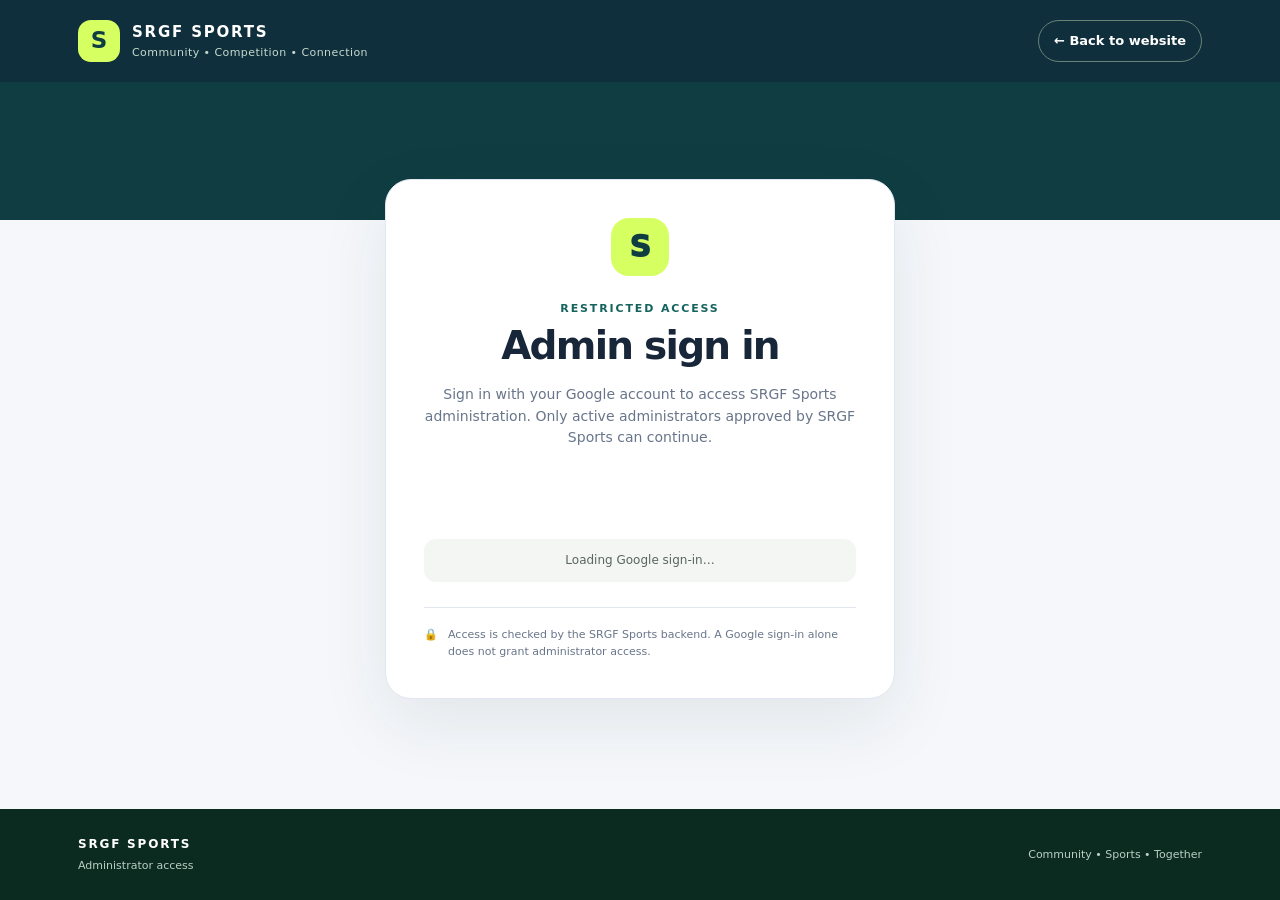
<file: admin/index.html>
<!doctype html>
<html lang="en">
<head>
  <meta charset="utf-8">
  <meta name="viewport" content="width=device-width, initial-scale=1">
  <meta name="theme-color" content="#123b2b">
  <meta name="robots" content="noindex,nofollow">
  <title>Admin Sign In | SRGF Sports</title>
  <link rel="stylesheet" href="../css/styles.css">
  <link rel="stylesheet" href="./admin.css">
  <script src="https://accounts.google.com/gsi/client" async defer></script>
  <script src="./admin.js" defer></script>
</head>
<body class="admin-page">
  <header class="site-header">
    <div class="header-inner">
      <a class="brand" href="../" aria-label="SRGF Sports home">
        <span class="brand-mark">S</span>
        <span><strong>SRGF SPORTS</strong><small>Community • Competition • Connection</small></span>
      </a>
      <a class="admin-link" href="../">← Back to website</a>
    </div>
  </header>

  <main class="admin-main">
    <section class="admin-shell" aria-labelledby="admin-title">
      <div class="admin-brand-mark" aria-hidden="true">S</div>
      <p class="eyebrow dark-eyebrow">RESTRICTED ACCESS</p>
      <h1 id="admin-title">Admin sign in</h1>
      <p class="admin-intro">Sign in with your Google account to access SRGF Sports administration. Only active administrators approved by SRGF Sports can continue.</p>

      <div id="google-signin-wrap" class="google-signin-wrap">
        <div id="google-signin-button"></div>
      </div>

      <div id="auth-status" class="auth-status" role="status" aria-live="polite">Please sign in with your approved Google account.</div>

      <section id="admin-confirmation" class="admin-confirmation" hidden>
        <span class="success-mark" aria-hidden="true">✓</span>
        <h2>Administrator verified</h2>
        <p id="verified-email"></p>
        <p class="coming-soon">Authentication is ready. The event-management interface will be added separately.</p>
        <button id="sign-out-button" class="button button-dark" type="button">Sign out</button>
      </section>

      <div class="admin-security-note">
        <span aria-hidden="true">🔒</span>
        <span>Access is checked by the SRGF Sports backend. A Google sign-in alone does not grant administrator access.</span>
      </div>
    </section>
  </main>

  <footer class="site-footer"><div><strong>SRGF SPORTS</strong><span>Administrator access</span></div><span>Community • Sports • Together</span></footer>
</body>
</html>
</file>
<file: css/styles.css>
:root{--forest:#123b2b;--forest-2:#1d5940;--mint:#dff2e7;--lime:#d6ef7c;--ink:#18251f;--muted:#68756e;--paper:#f6f8f5;--line:#e2e8e2;--white:#fff;--radius:22px;--shadow:0 16px 45px rgba(18,59,43,.08)}
*{box-sizing:border-box}html{scroll-behavior:smooth}body{margin:0;background:var(--paper);color:var(--ink);font-family:Inter,ui-sans-serif,system-ui,-apple-system,BlinkMacSystemFont,"Segoe UI",sans-serif;line-height:1.55}button,a{font:inherit}a{color:inherit}.site-header{background:var(--forest);color:white}.header-inner{max-width:1180px;margin:auto;padding:20px 28px;display:flex;align-items:center;justify-content:space-between;gap:20px}.brand{display:flex;align-items:center;gap:12px;text-decoration:none}.brand-mark{width:42px;height:42px;border-radius:13px;background:var(--lime);color:var(--forest);display:grid;place-items:center;font-weight:900;font-size:23px}.brand strong{display:block;font-size:15px;letter-spacing:.12em}.brand small{display:block;color:#c4d9ce;font-size:11px;letter-spacing:.04em}.admin-link{border:1px solid #668477;border-radius:999px;padding:10px 15px;text-decoration:none;font-size:13px;font-weight:650}.admin-link:hover{background:#ffffff12}.hero{max-width:1180px;margin:0 auto;padding:64px 28px 72px;display:grid;grid-template-columns:1.1fr .9fr;gap:30px;align-items:center;color:white;background:var(--forest)}body:has(.hero){background:linear-gradient(var(--forest) 0 510px,var(--paper) 510px)}.hero-copy{position:relative;z-index:1}.eyebrow{font-size:11px;font-weight:800;letter-spacing:.17em;color:var(--lime);margin:0 0 15px}.hero h1{font-size:clamp(42px,5.5vw,68px);line-height:1.04;letter-spacing:-.055em;margin:0;max-width:650px}.hero h1 span{color:var(--lime)}.hero-text{max-width:520px;color:#d2e1d8;font-size:17px;margin:22px 0 28px}.hero-actions{display:flex;flex-wrap:wrap;gap:11px}.button{border:0;border-radius:999px;padding:13px 19px;font-weight:750;font-size:13px;cursor:pointer}.button-light{background:var(--lime);color:var(--forest)}.button-light:hover{background:#e5f9a5}.button-ghost{background:transparent;border:1px solid #719182;color:white}.button-ghost:hover{background:#ffffff12}.hero-art{height:300px;position:relative;display:grid;place-items:center;overflow:hidden}.orbit{position:absolute;border:1px solid #ffffff2a;border-radius:50%;width:285px;height:285px}.orbit-two{width:215px;height:215px;border-style:dashed}.hero-stamp{width:150px;height:150px;background:var(--lime);color:var(--forest);border-radius:50%;display:flex;flex-direction:column;align-items:center;justify-content:center;transform:rotate(-12deg);box-shadow:0 20px 60px #0003}.hero-stamp strong{font-size:40px;line-height:1;letter-spacing:-.08em}.hero-stamp span{font-size:9px;font-weight:900;letter-spacing:.12em;margin-top:8px}.sport-ball{position:absolute;border-radius:50%;width:27px;height:27px;background:#fff;box-shadow:0 8px 25px #0003}.ball-one{top:29px;right:20%}.ball-two{bottom:35px;right:18%;background:#bde9ff}.ball-three{left:13%;top:42%;background:#ffcf8b}.content-section{max-width:1180px;margin:0 auto;padding:48px 28px 72px}.section-heading{display:flex;justify-content:space-between;align-items:end;gap:30px;margin-bottom:25px}.dark-eyebrow{color:var(--forest-2);margin-bottom:9px}.section-heading h2{font-size:clamp(28px,3vw,39px);letter-spacing:-.04em;margin:0}.section-intro{max-width:365px;color:var(--muted);font-size:14px;margin:0 0 5px}.tabs{display:flex;gap:7px;border-bottom:1px solid var(--line);margin-bottom:27px;overflow-x:auto}.tab{white-space:nowrap;background:transparent;border:0;border-bottom:3px solid transparent;padding:14px 18px 13px;color:#637168;font-size:13px;font-weight:750;cursor:pointer}.tab.active{border-bottom-color:var(--forest);color:var(--forest)}.tab-count{display:inline-grid;place-items:center;min-width:22px;height:22px;padding:0 5px;border-radius:999px;background:#e8eee8;margin-left:6px;font-size:11px}.tab-panel[hidden]{display:none}.feature-grid{display:grid;grid-template-columns:1fr 1fr;gap:18px}.feature-card{border:1px solid var(--line);border-radius:var(--radius);padding:24px;text-align:left;display:flex;flex-direction:column;align-items:flex-start;gap:8px;min-height:220px;cursor:pointer;box-shadow:var(--shadow);transition:transform .18s}.feature-card:hover{transform:translateY(-3px)}.upcoming-feature{background:#e8f4eb}.archive-feature{background:#f2eee3}.feature-icon{width:38px;height:38px;border-radius:12px;background:var(--forest);color:white;display:grid;place-items:center;font-size:20px;margin-bottom:8px}.archive-feature .feature-icon{background:#655536}.feature-label{font-size:10px;font-weight:850;letter-spacing:.15em;color:var(--forest-2)}.feature-card strong{font-size:22px;letter-spacing:-.03em}.feature-card>span:not(.feature-icon):not(.feature-label):not(.feature-link){font-size:13px;color:#637168}.feature-link{margin-top:auto;padding-top:8px;font-size:13px;font-weight:800;color:var(--forest)}.current-event{margin-top:20px;background:white;border:1px solid var(--line);border-radius:var(--radius);padding:26px 30px;display:flex;justify-content:space-between;align-items:center;gap:20px;box-shadow:var(--shadow)}.current-event h3{font-size:24px;margin:0 0 7px;letter-spacing:-.035em}.current-event p:not(.eyebrow){color:var(--muted);font-size:13px;margin:0 0 14px}.text-link{font-size:13px;font-weight:800;color:var(--forest-2);text-decoration:none}.text-link:hover{text-decoration:underline}.current-event-badge{width:130px;min-width:130px;height:130px;border-radius:24px;background:var(--forest);color:var(--lime);display:flex;flex-direction:column;align-items:center;justify-content:center;transform:rotate(3deg)}.current-event-badge span{font-size:12px;font-weight:900;letter-spacing:.2em}.current-event-badge strong{font-size:16px;letter-spacing:.08em}.current-event-badge small{font-size:12px;margin-top:3px}.list-heading{display:flex;justify-content:space-between;align-items:center;gap:18px;margin-bottom:20px}.list-heading h3{font-size:23px;margin:0;letter-spacing:-.035em}.list-heading p{font-size:13px;color:var(--muted);margin:4px 0 0}.refresh-button{background:white;border:1px solid var(--line);border-radius:999px;padding:9px 14px;font-size:12px;font-weight:750;cursor:pointer}.event-grid{display:grid;grid-template-columns:repeat(3,minmax(0,1fr));gap:15px}.event-card{background:white;border:1px solid var(--line);border-radius:18px;padding:21px;display:flex;flex-direction:column;min-height:205px;box-shadow:0 8px 25px #123b2b08}.event-topline{display:flex;justify-content:space-between;gap:8px;align-items:center}.event-sport{font-size:10px;font-weight:850;letter-spacing:.1em;color:var(--forest-2);text-transform:uppercase}.status-pill{background:#e6f4e9;color:#24613c;border-radius:999px;padding:5px 8px;font-size:10px;font-weight:800}.status-pill.archived{background:#f0eee8;color:#675c43}.event-card h4{font-size:18px;line-height:1.25;margin:17px 0 8px;letter-spacing:-.025em}.event-meta{font-size:12px;color:var(--muted);display:grid;gap:4px}.event-links{display:flex;flex-wrap:wrap;gap:13px;margin-top:auto;padding-top:18px}.event-links a{font-size:12px;font-weight:800;color:var(--forest-2);text-decoration:none}.event-links a:hover{text-decoration:underline}.loading-state,.empty-state,.error-state{grid-column:1/-1;padding:35px 20px;border:1px dashed #cbd7cc;border-radius:18px;text-align:center;color:var(--muted);background:#ffffffa8;font-size:13px}.empty-state strong{display:block;color:var(--ink);font-size:17px;margin-bottom:5px}.directory-status{min-height:20px;color:var(--muted);font-size:12px;margin:18px 0 0}.site-footer{background:#0c2b20;color:white;padding:26px max(28px,calc((100% - 1124px)/2));display:flex;justify-content:space-between;gap:20px;align-items:center}.site-footer div{display:grid;gap:3px}.site-footer strong{font-size:12px;letter-spacing:.15em}.site-footer span{font-size:11px;color:#b9cec3}
@media(max-width:760px){.header-inner{padding:16px 18px}.brand small{font-size:10px}.admin-link{font-size:12px;padding:9px 12px}.hero{padding:48px 20px 52px;grid-template-columns:1fr;gap:8px}.hero-art{height:205px}.orbit{width:200px;height:200px}.orbit-two{width:150px;height:150px}.hero-stamp{width:112px;height:112px}.hero-stamp strong{font-size:31px}.hero-stamp span{font-size:7px}.content-section{padding:36px 18px 52px}.section-heading{display:block}.section-intro{margin-top:10px}.tabs{margin-left:-18px;margin-right:-18px;padding:0 12px}.tab{padding-left:13px;padding-right:13px}.feature-grid{grid-template-columns:1fr}.feature-card{min-height:190px}.current-event{padding:21px;align-items:flex-start}.current-event-badge{width:85px;min-width:85px;height:85px;border-radius:18px}.current-event-badge strong{font-size:11px}.current-event-badge span,.current-event-badge small{font-size:9px}.event-grid{grid-template-columns:1fr}.list-heading{align-items:flex-start}.list-heading h3{font-size:20px}.site-footer{padding:23px 18px;align-items:flex-start;flex-direction:column}.site-footer>span{font-size:10px}}
/* Inline administrator sign-in modal on the SRGF Sports homepage. */
.admin-link{cursor:pointer;color:white;background:transparent}
.admin-modal[hidden]{display:none}
.admin-modal{position:fixed;inset:0;z-index:1000;display:grid;place-items:center;padding:20px}
.admin-modal-backdrop{position:absolute;inset:0;background:rgba(5,22,15,.72);backdrop-filter:blur(4px)}
.admin-modal-card{position:relative;z-index:1;width:min(100%,510px);max-height:min(90vh,760px);overflow:auto;background:#fff;border:1px solid var(--line);border-radius:26px;padding:34px;box-shadow:0 24px 80px #0004;text-align:center}
.admin-modal-close{position:absolute;right:15px;top:12px;width:36px;height:36px;border:0;border-radius:50%;background:#f0f4f0;color:var(--forest);font-size:25px;cursor:pointer}
.admin-brand-mark{width:52px;height:52px;border-radius:16px;background:var(--lime);color:var(--forest);display:grid;place-items:center;font-size:27px;font-weight:950;margin:0 auto 20px}
.admin-modal-card h2{font-size:clamp(27px,5vw,34px);line-height:1.1;letter-spacing:-.04em;margin:0}
.admin-modal-card h3{font-size:20px;margin:10px 0 4px}
.admin-intro{font-size:14px;color:var(--muted);margin:14px 0 22px}
.google-signin-wrap{min-height:46px;display:flex;justify-content:center;align-items:center}
.auth-status{margin:18px 0 0;padding:12px 14px;border-radius:12px;background:#f3f6f2;color:#59665e;font-size:12px}
.auth-status[data-state="error"]{background:#fff0ee;color:#9c3025}
.auth-status[data-state="success"]{background:#e8f5eb;color:#205d37}
.admin-confirmation{margin-top:18px;padding:20px 15px;background:#f3f8f3;border:1px solid #dbe9dc;border-radius:16px}
.admin-confirmation[hidden]{display:none}
.success-mark{display:inline-grid;place-items:center;width:36px;height:36px;border-radius:50%;background:#d9efdd;color:#23683a;font-size:20px;font-weight:900}
.admin-confirmation p{font-size:13px;color:var(--muted);overflow-wrap:anywhere}
.admin-confirmation .coming-soon{margin:14px 0;color:#4e6254}
.button-dark{background:var(--forest);color:white;margin-top:4px}
.button-dark:hover{background:var(--forest-2)}
.admin-security-note{display:flex;align-items:flex-start;text-align:left;gap:10px;border-top:1px solid var(--line);padding-top:16px;margin-top:23px;color:var(--muted);font-size:11px}
body.admin-modal-open{overflow:hidden}
@media(max-width:560px){.admin-modal{padding:12px}.admin-modal-card{padding:29px 20px 22px;border-radius:21px}.admin-intro{font-size:13px}}

/* Ensure the homepage admin control behaves and looks like a clickable button. */
button.admin-link{-webkit-appearance:none;appearance:none;display:inline-flex;align-items:center;justify-content:center;gap:7px;cursor:pointer;position:relative;z-index:5;color:#fff;background:transparent;pointer-events:auto}
button.admin-link:focus-visible{outline:3px solid var(--lime);outline-offset:3px}

/* Header state after administrator authentication. */
.admin-header-controls{display:flex;align-items:center;justify-content:flex-end;gap:12px}
.admin-session-indicator{display:flex;align-items:center;gap:12px;border:1px solid #668477;border-radius:999px;padding:6px 8px 6px 14px;max-width:min(62vw,520px)}
.admin-session-indicator[hidden]{display:none}
.admin-session-details{display:flex;flex-direction:column;min-width:0;line-height:1.25}
.admin-session-details strong{font-size:12px;white-space:nowrap;overflow:hidden;text-overflow:ellipsis;max-width:260px;color:#fff}
.admin-session-details small{font-size:10px;font-weight:800;letter-spacing:.1em;color:var(--lime)}
.header-sign-out-button{border:0;border-radius:999px;padding:8px 12px;background:var(--lime);color:var(--forest);font-size:12px;font-weight:800;cursor:pointer;white-space:nowrap}
.admin-session-indicator[hidden]{display:none}
@media(max-width:560px){.admin-header-controls{gap:6px}.admin-session-indicator{max-width:62vw;padding-left:9px;gap:7px}.admin-session-details strong{max-width:27vw;font-size:10px}.header-sign-out-button{font-size:10px;padding:7px 9px}}

/* The button's explicit display style must not override the HTML hidden attribute. */
button.admin-link[hidden]{display:none!important}

/* Sports rankings */
.ranking-actions{display:flex;align-items:center;gap:8px;flex-wrap:wrap}
.ranking-sport-picker{display:flex;gap:8px;flex-wrap:wrap;margin:20px 0}
.ranking-filter-bar{display:flex;align-items:end;gap:14px;flex-wrap:wrap;margin:0 0 18px;padding:14px 16px;background:#f6f9f5;border:1px solid var(--line);border-radius:14px}
.ranking-filter-bar label{display:flex;flex-direction:column;gap:6px;min-width:210px;color:var(--muted);font-size:11px;font-weight:800;letter-spacing:.03em}
.ranking-filter-bar select{min-width:210px;max-width:100%;padding:10px 12px;border:1px solid var(--line);border-radius:9px;background:#fff;color:var(--ink);font:inherit;font-size:13px}
@media(max-width:600px){.ranking-filter-bar label,.ranking-filter-bar select{width:100%;min-width:0}}
.ranking-sport-chip{border:1px solid var(--line);background:#fff;color:var(--forest);padding:9px 15px;border-radius:999px;font-size:12px;font-weight:800;cursor:pointer}
.ranking-sport-chip.active{background:var(--forest);border-color:var(--forest);color:#fff}
.ranking-admin-note{padding:11px 14px;background:#e8f5eb;color:#205d37;border:1px solid #d3e8d7;border-radius:12px;font-size:12px;margin:14px 0}
.ranking-content{min-width:0}
.ranking-table-wrap{width:100%;overflow:auto;background:#fff;border:1px solid var(--line);border-radius:16px}
.ranking-table{border-collapse:collapse;width:100%;min-width:520px;font-size:13px}
.ranking-table th{background:#edf4ee;color:var(--forest);font-size:11px;text-align:left;letter-spacing:.04em;font-weight:850;white-space:nowrap}
.ranking-table th,.ranking-table td{padding:13px 15px;border-bottom:1px solid var(--line);vertical-align:middle}
.ranking-table tbody tr:last-child td{border-bottom:0}
.ranking-table tbody tr:nth-child(even){background:#fbfcfa}
.ranking-editor{background:#fff;border:1px solid var(--line);border-radius:18px;padding:18px}
.ranking-editor-title{display:flex;flex-direction:column;gap:3px;margin-bottom:15px}
.ranking-editor-title strong{font-size:16px;color:var(--forest)}
.ranking-editor-title span{font-size:12px;color:var(--muted)}
.ranking-cell-input{width:100%;min-width:100px;padding:9px 10px;border:1px solid #cbd8cc;border-radius:8px;font:inherit;font-size:12px;color:var(--ink);background:#fff}
.ranking-cell-input:focus{outline:2px solid #8fb99a;border-color:var(--forest)}
.ranking-row-action{text-align:center}
.remove-ranking-row{width:30px;height:30px;border:0;border-radius:50%;background:#fff0ee;color:#a33328;font-size:20px;line-height:1;cursor:pointer}
.ranking-editor-actions{display:flex;justify-content:flex-end;gap:10px;flex-wrap:wrap;margin-top:15px}
.ranking-editor-actions .button{font-size:12px}
.admin-edit-button{background:#e8f4eb;border-color:#c7ddca;color:var(--forest)}
button[hidden]{display:none!important}
@media(max-width:560px){.rankings-heading{align-items:flex-start;flex-direction:column}.ranking-actions{width:100%}.ranking-editor{padding:12px}.ranking-table th,.ranking-table td{padding:10px}.ranking-editor-actions{justify-content:stretch}.ranking-editor-actions button{flex:1}}


/* Sports ranking launch cards */
.sport-ranking-launch{margin-top:28px;padding-top:25px;border-top:1px solid var(--line)}
.sport-ranking-launch-head{display:flex;justify-content:space-between;gap:18px;align-items:flex-end;margin-bottom:15px}
.sport-ranking-launch-head h3{margin:0 0 5px;font-size:25px;letter-spacing:-.03em}
.sport-ranking-launch-head p:last-child{margin:0;color:var(--muted);font-size:13px;max-width:650px}
.sport-ranking-launch-grid{display:grid;grid-template-columns:repeat(4,minmax(0,1fr));gap:12px}
.sport-ranking-link{display:flex;flex-direction:column;align-items:flex-start;gap:7px;background:#fff;border:1px solid var(--line);border-radius:16px;padding:17px;text-decoration:none;transition:transform .15s,border-color .15s}
.sport-ranking-link:hover{transform:translateY(-2px);border-color:#a9c1af}
.sport-ranking-link>span{display:grid;place-items:center;background:var(--mint);color:var(--forest);font-size:11px;font-weight:900;border-radius:10px;min-width:38px;height:32px;padding:0 8px}
.sport-ranking-link strong{font-size:15px}
.sport-ranking-link small{font-size:11px;color:var(--muted)}
.sport-ranking-link b{font-size:12px;color:var(--forest);margin-top:5px}
@media(max-width:760px){.sport-ranking-launch-grid{grid-template-columns:repeat(2,minmax(0,1fr))}}
@media(max-width:420px){.sport-ranking-launch-grid{grid-template-columns:1fr}.sport-ranking-link{display:grid;grid-template-columns:42px 1fr;align-items:center}.sport-ranking-link>span{grid-row:span 3}.sport-ranking-link small,.sport-ranking-link b{grid-column:2}}


/* Colourful, sport-first visual refresh */
:root{--forest:#103d42;--forest-2:#14635e;--mint:#d7f8e7;--lime:#d6ff62;--paper:#f5f7fb;--line:#e1e7f0;--ink:#18263a;--muted:#68758a;--shadow:0 16px 42px rgba(25,44,79,.09)}
.site-header{background:#102f3c}
body:has(.hero){background:linear-gradient(180deg,#102f3c 0,#163f4b 430px,#f5f7fb 430px)}
.hero{position:relative;max-width:none;padding:66px max(28px,calc((100% - 1124px)/2)) 74px;background:linear-gradient(118deg,#103b45 0%,#175b61 49%,#4a286e 100%);overflow:hidden}
.hero:before,.hero:after{content:"";position:absolute;border-radius:50%;pointer-events:none}
.hero:before{width:370px;height:370px;right:-85px;top:-190px;background:linear-gradient(135deg,#ffb54788,#ff5c9388)}
.hero:after{width:280px;height:280px;left:38%;bottom:-240px;background:#56d6cb22}
.hero-copy,.hero-art{z-index:1}
.hero h1{max-width:690px;text-wrap:balance}
.hero h1 span{color:#d6ff62}
.hero .eyebrow{color:#a9f6e5}
.hero-text{color:#e0edf2}
.hero-stamp{background:linear-gradient(145deg,#d6ff62,#83f4c9);box-shadow:0 18px 70px #071c3255}
.orbit{border-color:#ffffff3b}
.sport-ball{width:34px;height:34px}
.ball-one{background:#ffbe55}.ball-two{background:#70e7d3}.ball-three{background:#ff6f9d}
.hero-sport-chip{position:absolute;z-index:2;display:flex;align-items:center;gap:7px;padding:9px 12px;border:1px solid #ffffff55;border-radius:999px;background:#ffffffeb;color:#18334a;font-size:11px;font-weight:850;box-shadow:0 12px 30px #071c3230;white-space:nowrap}
.chip-racket{top:26px;left:3%}.chip-play{right:2%;top:44%}.chip-community{bottom:20px;left:8%}
.tabs{border-bottom-color:#dce4ef;gap:8px;padding-bottom:3px}
.tab{border:1px solid transparent;border-radius:13px 13px 0 0;padding:13px 16px 12px}
.tab.active{background:#fff;border-color:#dfe7f0;border-bottom-color:#fff;color:#17675e;box-shadow:0 -4px 14px #102f3c08}
.tab:hover:not(.active){background:#eaf3f6;color:#164b58}
.tab-count{background:#e9eef7}
.feature-card,.current-event,.event-card{box-shadow:0 12px 32px rgba(24,46,75,.07)}
.upcoming-feature{background:linear-gradient(135deg,#e2f9ef,#d8f0ff);border-color:#b9e8dc}
.archive-feature{background:linear-gradient(135deg,#fff0d8,#ffe3ed);border-color:#f3d5d6}
.upcoming-feature .feature-icon{background:linear-gradient(145deg,#147c70,#2a9eac)}
.archive-feature .feature-icon{background:linear-gradient(145deg,#b9546c,#ed9a4b)}
.current-event{border-color:#dbe6f1;background:linear-gradient(110deg,#fff,#f2f7ff)}
.current-event-badge{background:linear-gradient(145deg,#143f4a,#48266f);color:#d6ff62}
.sport-ranking-link:nth-child(1){background:linear-gradient(145deg,#f0fbff,#dff4ff);border-color:#c7eaf8}
.sport-ranking-link:nth-child(2){background:linear-gradient(145deg,#f3fff6,#dcf8e6);border-color:#c9ecd6}
.sport-ranking-link:nth-child(3){background:linear-gradient(145deg,#fff7eb,#ffe8d1);border-color:#f6dfbf}
.sport-ranking-link:nth-child(4){background:linear-gradient(145deg,#fff2f7,#f6e2ff);border-color:#eed3f5}
.sport-ranking-link>span{background:#fff;box-shadow:0 4px 12px #193c4c12}
.refresh-button{transition:transform .15s,background .15s}.refresh-button:hover{transform:translateY(-1px);background:#edf7f6}
.insights-panel{padding-bottom:10px}
.insights-hero{position:relative;overflow:hidden;display:flex;align-items:center;justify-content:space-between;gap:22px;padding:30px 34px;border-radius:25px;background:linear-gradient(112deg,#103d48 0%,#176c70 52%,#6a357f 100%);color:white;box-shadow:0 18px 38px #183b5b1c}
.insights-hero:after{content:"";position:absolute;right:100px;top:-90px;width:240px;height:240px;border:1px solid #ffffff2c;border-radius:50%;box-shadow:0 0 0 25px #ffffff0a,0 0 0 55px #ffffff08}
.insights-hero>div:first-child{position:relative;z-index:1}
.insights-hero .eyebrow{color:#d6ff62;margin-bottom:7px}
.insights-hero h2{font-size:clamp(27px,3.5vw,39px);line-height:1.08;letter-spacing:-.045em;margin:0 0 9px}
.insights-hero p:last-child{max-width:650px;color:#dceff0;font-size:13px;margin:0}
.insights-trophy{position:relative;z-index:1;display:grid;place-items:center;flex:0 0 92px;width:92px;height:92px;border-radius:28px;background:linear-gradient(145deg,#ffe18c,#ffab68);font-size:48px;transform:rotate(7deg);box-shadow:0 12px 30px #071d2b45}
.insights-section-head{display:flex;align-items:end;justify-content:space-between;gap:16px;margin:30px 0 15px}
.insights-section-head h3{font-size:24px;letter-spacing:-.035em;margin:0}
.insights-section-head p:not(.eyebrow){color:var(--muted);font-size:12px;margin:4px 0 0}
.insights-format-label{display:flex;flex-direction:column;gap:5px;font-size:11px;font-weight:800;color:var(--muted)}
.insights-format-label select{padding:10px 13px;border:1px solid #d9e2ee;border-radius:10px;background:white;color:var(--ink);font:inherit}
.insights-kpis{display:grid;grid-template-columns:repeat(4,minmax(0,1fr));gap:13px}
.insight-kpi{position:relative;overflow:hidden;display:flex;flex-direction:column;align-items:flex-start;gap:5px;min-width:0;padding:18px;border-radius:19px;background:white;border:1px solid #e4eaf2;box-shadow:0 8px 24px #1a385008}
.insight-kpi:after{content:"";position:absolute;width:90px;height:90px;border-radius:50%;right:-34px;top:-38px;background:currentColor;opacity:.07}
.insight-kpi .kpi-icon{display:grid;place-items:center;width:36px;height:36px;border-radius:12px;background:#fff;font-size:19px;margin-bottom:5px}
.insight-kpi .pickleball-card-icon{display:block;width:36px;height:36px;flex:0 0 36px;margin-bottom:5px}
.insight-kpi small{font-size:9px;letter-spacing:.12em;font-weight:900;color:#68758a}
.insight-kpi>strong{font-size:29px;line-height:1.15;letter-spacing:-.04em;color:#1a2d42;overflow-wrap:anywhere}
.insight-kpi>span:last-child{font-size:10px;color:#65748a;line-height:1.4}
.kpi-players{color:#208d82;background:linear-gradient(145deg,#f0fffb,#fff)}
.kpi-players .kpi-icon{background:#d8f7ed}
.kpi-sports{color:#6b61cf;background:linear-gradient(145deg,#f7f5ff,#fff)}
.kpi-sports .kpi-icon{background:#e8e3ff}
.kpi-matches{color:#e17a3c;background:linear-gradient(145deg,#fff7eb,#fff)}
.kpi-matches .kpi-icon{background:#ffead3}
.kpi-elo{color:#cf4d7e;background:linear-gradient(145deg,#fff1f6,#fff)}
.kpi-elo .kpi-icon{background:#ffe0ec}
.insights-sport-grid{display:grid;grid-template-columns:repeat(2,minmax(0,1fr));gap:16px}
.sport-leader-card{overflow:hidden;background:#fff;border:1px solid #e1e8f0;border-radius:20px;box-shadow:0 10px 28px #1a385008}
.sport-leader-head{display:flex;align-items:center;gap:12px;padding:17px 18px;border-bottom:1px solid #ffffff99}
.sport-leader-icon{display:grid;place-items:center;flex:0 0 44px;width:44px;height:44px;border-radius:14px;background:#ffffffc9;font-size:24px}
.sport-leader-head p{font-size:9px;letter-spacing:.12em;font-weight:900;opacity:.72;margin:0 0 2px}
.sport-leader-head h4{font-size:17px;line-height:1.2;margin:0;letter-spacing:-.02em}
.leaderboard-format{margin-left:auto;background:#ffffffbf;border-radius:999px;padding:5px 8px;font-size:9px;font-weight:900}
.sport-tone-1 .sport-leader-head{background:linear-gradient(105deg,#d9f5ff,#effcff)}
.sport-tone-2 .sport-leader-head{background:linear-gradient(105deg,#dff8e7,#f1fff5)}
.sport-tone-3 .sport-leader-head{background:linear-gradient(105deg,#ffedcf,#fff8ed)}
.sport-tone-4 .sport-leader-head{background:linear-gradient(105deg,#f7ddff,#fff3fb)}
.top-five-list{list-style:none;padding:5px 17px;margin:0}
.top-five-list li{display:flex;align-items:center;gap:10px;padding:11px 0;border-bottom:1px solid #edf0f5}
.top-five-list li:last-child{border-bottom:0}
.leader-rank{display:grid;place-items:center;flex:0 0 30px;width:30px;height:30px;border-radius:10px;background:#f0f4f8;font-size:12px;font-weight:900}
.leader-player{display:flex;flex:1;min-width:0;flex-direction:column;gap:2px}
.leader-player strong{font-size:12px;overflow:hidden;text-overflow:ellipsis;white-space:nowrap}
.leader-player small{font-size:9px;color:var(--muted)}
.leader-elo{font-size:14px;color:#173f53;font-variant-numeric:tabular-nums}
.sport-leader-footer{padding:10px 18px;background:#f8fafc;color:#778397;font-size:10px;font-weight:750}
.combined-leaderboard{margin-top:25px;padding:22px;background:linear-gradient(145deg,#fff,#f0f7ff);border:1px solid #dfe8f3;border-radius:23px;box-shadow:0 14px 35px #1a38500a}
.combined-leaderboard-head{display:flex;align-items:center;justify-content:space-between;gap:18px;margin-bottom:16px}
.combined-leaderboard-head .eyebrow{color:#6c50b4;margin-bottom:6px}
.combined-leaderboard-head h3{font-size:25px;letter-spacing:-.04em;margin:0}
.combined-leaderboard-head p:last-child{font-size:12px;color:var(--muted);margin:5px 0 0}
.combined-trophy{display:grid;place-items:center;flex:0 0 60px;width:60px;height:60px;border-radius:20px;background:linear-gradient(145deg,#e5dcff,#fce1f2);font-size:31px}
.combined-table-wrap{width:100%;overflow:auto;border:1px solid #e0e7f0;border-radius:15px;background:#fff}
.combined-table{width:100%;border-collapse:collapse;min-width:610px;font-size:12px}
.combined-table th{padding:12px 14px;text-align:left;background:#eaf0fa;color:#53617a;font-size:9px;letter-spacing:.08em;text-transform:uppercase}
.combined-table td{padding:12px 14px;border-bottom:1px solid #edf1f6}
.combined-table tr:last-child td{border-bottom:0}
.combined-table tbody tr:nth-child(-n+3){background:#fffcf4}
.combined-rank{display:inline-grid;place-items:center;min-width:27px;height:27px;padding:0 5px;border-radius:9px;background:#f0f3f8;font-weight:900}
.combined-rank.podium{background:#fff0c8}
.sport-coverage{display:inline-block;padding:4px 8px;border-radius:999px;background:#e0f7ed;color:#1d6a57;font-size:10px;font-weight:850;white-space:nowrap}
.insights-footnote{font-size:10px;color:#7b8798;margin:14px 2px 0}
.insight-empty{padding:18px;text-align:center;color:#748096;font-size:12px;background:#fff;border-radius:12px}
@media(max-width:850px){.insights-kpis{grid-template-columns:repeat(2,minmax(0,1fr))}.sport-ranking-launch-grid{grid-template-columns:repeat(2,minmax(0,1fr))}}
@media(max-width:600px){.hero{padding:45px 20px 45px}.hero-sport-chip{font-size:9px;padding:7px 9px}.chip-racket{left:0;top:9px}.chip-play{right:0;top:52%}.chip-community{left:0;bottom:5px}.insights-hero{padding:23px 20px;border-radius:19px}.insights-trophy{flex-basis:63px;width:63px;height:63px;border-radius:20px;font-size:33px}.insights-section-head{align-items:flex-start;flex-direction:column}.insights-format-label,.insights-format-label select{width:100%}.insights-kpis{gap:9px}.insight-kpi{padding:13px;border-radius:15px}.insight-kpi>strong{font-size:24px}.insights-sport-grid{grid-template-columns:1fr}.combined-leaderboard{padding:14px}.combined-leaderboard-head h3{font-size:21px}.combined-trophy{flex-basis:48px;width:48px;height:48px;font-size:25px}}


/* Category leaderboard controls */
.insights-filter-controls{display:flex;align-items:flex-end;gap:12px;flex-wrap:wrap}
.insights-format-label{min-width:145px}
.insights-format-label select{min-width:145px}
@media(max-width:600px){.insights-filter-controls{width:100%}.insights-filter-controls .insights-format-label{flex:1;min-width:130px}.insights-filter-controls .insights-format-label select{width:100%;min-width:0}}

.category-ranking-note{margin:-7px 0 16px;color:var(--muted);font-size:12px;line-height:1.6}


/* Accessible multi-select age-band dropdowns */
.age-multi-filter{display:flex;flex-direction:column;gap:6px;min-width:220px;position:relative;color:var(--muted);font-size:11px;font-weight:800;letter-spacing:.03em}
.age-filter-label{display:block}
.age-multi-dropdown{position:relative;font-size:13px;font-weight:600;letter-spacing:normal;color:var(--ink)}
.age-multi-dropdown summary{list-style:none;cursor:pointer;display:block;min-width:220px;max-width:100%;padding:10px 34px 10px 12px;border:1px solid var(--line,#d9e2ee);border-radius:9px;background:#fff;color:var(--ink);font-weight:600;position:relative;white-space:nowrap;overflow:hidden;text-overflow:ellipsis}
.age-multi-dropdown summary::-webkit-details-marker{display:none}
.age-multi-dropdown summary:after{content:"▾";position:absolute;right:12px;top:9px;color:var(--muted)}
.age-multi-dropdown[open] summary:after{content:"▴"}
.age-multi-options{position:absolute;z-index:20;top:calc(100% + 5px);left:0;min-width:100%;width:max-content;max-width:min(300px,85vw);padding:8px;background:#fff;border:1px solid var(--line,#d9e2ee);border-radius:12px;box-shadow:0 12px 32px #132b3d24;display:grid;gap:2px}
.age-multi-options label{display:flex;align-items:center;gap:9px;padding:9px 10px;border-radius:8px;cursor:pointer;color:var(--ink);font-size:13px;font-weight:600;letter-spacing:normal;white-space:nowrap}
.age-multi-options label:hover{background:#f0f7f5}
.age-multi-options input{accent-color:var(--forest,#176b55);width:16px;height:16px;margin:0}
.insights-format-label.age-multi-filter{min-width:220px}
.insights-format-label .age-multi-dropdown summary{min-width:220px}
@media(max-width:600px){.age-multi-filter,.age-multi-dropdown,.age-multi-dropdown summary,.insights-format-label.age-multi-filter,.insights-format-label .age-multi-dropdown summary{width:100%;min-width:0}.age-multi-options{width:100%;max-width:100%;box-sizing:border-box}}

/* Keep age-group choices visible row by row instead of inside a dropdown. */
.age-inline-filter{border:0;padding:0;margin:0;min-width:220px}.age-inline-filter legend,.age-inline-filter .age-filter-label{display:block;font-weight:700;margin-bottom:8px}.age-inline-options{display:flex;flex-wrap:wrap;align-items:center;gap:8px 14px}.age-inline-options label{display:inline-flex;align-items:center;gap:6px;white-space:nowrap;font-weight:500}.age-inline-options input{margin:0}

/* Keep ranking filters aligned in one compact row on desktop. */
.ranking-filter-bar{display:grid;grid-template-columns:minmax(150px,1.15fr) minmax(125px,.75fr) minmax(125px,.75fr) minmax(190px,1fr);align-items:end;gap:12px}
.ranking-filter-bar>label,.ranking-filter-bar>.age-multi-filter{min-width:0;width:100%}
.ranking-filter-bar>label select{width:100%;min-width:0}
.ranking-filter-bar .age-multi-dropdown{width:auto;min-width:220px}.ranking-filter-bar .age-multi-dropdown summary{width:auto;min-width:220px;box-sizing:border-box}.ranking-filter-bar .age-dropdown-options{width:max-content;min-width:100%;max-width:min(300px,85vw);box-sizing:border-box}
.age-multi-dropdown .age-dropdown-options{display:flex;flex-direction:column;align-items:stretch;justify-content:flex-start;text-align:left}
.age-multi-dropdown .age-dropdown-options label{display:flex;width:100%;box-sizing:border-box;flex-direction:row;align-items:center;justify-content:flex-start;gap:8px;margin:0;padding:7px 9px;text-align:left!important;white-space:nowrap;line-height:1.3}
.age-multi-dropdown .age-dropdown-options label input{display:inline-block;align-self:center;margin:0;flex:0 0 16px}
.age-multi-dropdown .age-dropdown-options label *{text-align:left!important}
.age-multi-dropdown summary{cursor:pointer;white-space:nowrap}
@media(max-width:850px){.ranking-filter-bar{grid-template-columns:repeat(2,minmax(0,1fr))}}
@media(max-width:600px){.ranking-filter-bar{grid-template-columns:minmax(0,1fr)}.ranking-filter-bar>label,.ranking-filter-bar>.age-multi-filter{width:100%;min-width:0}.ranking-filter-bar .age-multi-dropdown,.ranking-filter-bar .age-multi-dropdown summary{width:100%;min-width:0}.ranking-filter-bar .age-dropdown-options{width:max-content;min-width:100%;max-width:85vw;box-sizing:border-box}}


/* Show live event totals on the Home feature cards as well as the tabs. */
.home-event-count {
  display: flex;
  align-items: baseline;
  gap: 0.4rem;
  margin: 0.35rem 0 0.55rem;
  color: var(--muted, #5b6b63);
  font-size: 0.9rem;
}
.home-event-count strong {
  color: var(--green, #123b2b);
  font-size: 1.8rem;
  line-height: 1.1;
  font-weight: 800;
}


/* Keep the five "Highest rating in each sport" tiles in a single row on desktop. */
#insights-sport-highlights {
  grid-template-columns: repeat(5, minmax(0, 1fr));
}
@media (max-width: 600px) {
  #insights-sport-highlights {
    grid-template-columns: repeat(2, minmax(0, 1fr));
  }
  #insights-sport-highlights > .insight-kpi:first-child {
    grid-column: 1 / -1;
  }
}


/* Expandable individual-sport tree inside the All Sports ranking. */
.ranking-tree-toggle{display:inline-flex;align-items:center;gap:8px;padding:0;border:0;background:transparent;color:inherit;font:inherit;text-align:left;cursor:pointer}
.ranking-tree-toggle>span{display:inline-flex;align-items:center;justify-content:center;width:20px;height:20px;border-radius:5px;background:#e8f1e9;color:var(--forest);font-size:15px;flex:0 0 20px}
.ranking-tree-toggle:focus-visible{outline:2px solid var(--forest);outline-offset:3px;border-radius:4px}
.ranking-tree-details-row[hidden]{display:none}
.ranking-table .ranking-tree-details-row td{padding:0 16px 14px;background:#f5f8f5}
.ranking-tree-details{padding:12px 16px 12px 30px;border-left:3px solid #c4d8c7;margin:0 0 0 8px}
.ranking-tree-heading{font-size:11px;font-weight:850;letter-spacing:.05em;text-transform:uppercase;color:var(--forest);margin-bottom:8px}
.ranking-tree-child{display:grid;grid-template-columns:20px minmax(130px,1fr) auto minmax(170px,1fr);align-items:center;gap:10px;padding:8px 0;border-bottom:1px solid #e2eae2;font-size:12px}
.ranking-tree-child:last-child{border-bottom:0}
.ranking-tree-branch{color:#7c9a80}
.ranking-tree-sport{font-weight:750;color:var(--ink)}
.ranking-tree-child>strong{white-space:nowrap;color:var(--forest)}
.ranking-tree-record{color:var(--muted)}
@media(max-width:600px){.ranking-tree-details{padding-left:12px}.ranking-tree-child{grid-template-columns:16px minmax(90px,1fr) auto;gap:6px}.ranking-tree-record{grid-column:2 / -1;padding-bottom:4px}}


/* Player View: current ratings and multi-player Elo history. */
.player-view-filter-bar{display:grid;grid-template-columns:minmax(160px,1fr) minmax(130px,.7fr) minmax(160px,1fr) minmax(220px,1.25fr);align-items:start;gap:14px;margin:0 0 26px;padding:16px;background:linear-gradient(120deg,#f1f8ff,#f5f1ff);border:1px solid #dce6f2;border-radius:18px}
.player-view-filter-bar>label{display:flex;flex-direction:column;gap:7px;min-width:0;color:var(--muted);font-size:11px;font-weight:850;letter-spacing:.03em}
.player-view-filter-bar select{width:100%;min-width:0;padding:11px 12px;border:1px solid #d7e1ed;border-radius:10px;background:#fff;color:var(--ink);font:inherit;font-size:13px;letter-spacing:normal}
.player-view-filter-bar select[multiple]{height:108px;padding:5px}
.player-view-compare-label small{font-size:10px;line-height:1.4;font-weight:500;letter-spacing:normal;color:var(--muted)}
.player-view-clear-comparison{margin-top:7px;align-self:flex-start;padding:7px 11px;font-size:11px}
.player-view-section-head{display:flex;align-items:flex-end;justify-content:space-between;gap:16px;margin:26px 0 14px}
.player-view-section-head h3{margin:0;font-size:24px;letter-spacing:-.035em;color:var(--ink)}
.player-view-section-head p:not(.eyebrow){margin:5px 0 0;color:var(--muted);font-size:12px;line-height:1.5}
.player-view-rating-grid{display:grid;grid-template-columns:repeat(4,minmax(0,1fr));gap:13px}
.player-rating-tile{min-width:0;overflow:hidden;border:1px solid #dfe7f1;border-radius:18px;background:#fff;box-shadow:0 9px 26px #17344b0a}
.player-rating-tile-head{display:flex;align-items:center;gap:10px;padding:15px 16px;border-bottom:1px solid #ffffffaa}
.player-rating-tile-head>span{display:grid;place-items:center;width:42px;height:42px;flex:0 0 42px;border-radius:13px;background:#ffffffc9;font-size:23px}
.player-rating-tile-head>div{display:flex;flex-direction:column;gap:3px;min-width:0}
.player-rating-tile-head small{font-size:9px;letter-spacing:.12em;font-weight:900;opacity:.7}
.player-rating-tile-head strong{font-size:13px;line-height:1.25;overflow-wrap:anywhere}
.player-rating-tone-1 .player-rating-tile-head{background:linear-gradient(110deg,#d9f5ff,#effcff);color:#14546b}
.player-rating-tone-2 .player-rating-tile-head{background:linear-gradient(110deg,#dff8e7,#f1fff5);color:#17634d}
.player-rating-tone-3 .player-rating-tile-head{background:linear-gradient(110deg,#ffedcf,#fff8ed);color:#87511e}
.player-rating-tone-4 .player-rating-tile-head{background:linear-gradient(110deg,#f7ddff,#fff3fb);color:#70418d}
.player-rating-values{display:grid;grid-template-columns:1fr 1fr;gap:0}
.player-rating-values>div{display:flex;flex-direction:column;gap:5px;padding:15px 13px}
.player-rating-values>div+div{border-left:1px solid #e9edf3}
.player-rating-values small{font-size:9px;letter-spacing:.08em;font-weight:900;color:var(--muted)}
.player-rating-values strong{font-size:22px;line-height:1.1;letter-spacing:-.04em;color:var(--ink);font-variant-numeric:tabular-nums;overflow-wrap:anywhere}
.chart-section-head{margin-top:32px}
.player-view-chart-card{padding:18px 18px 12px;border:1px solid #dfe7f1;border-radius:20px;background:#fff;box-shadow:0 12px 30px #17344b0a}
.player-view-chart-card .directory-status{margin:0 0 10px}
.player-view-chart-wrap{position:relative;height:390px;width:100%;min-width:0}
.player-view-legend-note{margin-top:9px;color:var(--muted);font-size:11px;line-height:1.5}
@media(max-width:1000px){.player-view-filter-bar{grid-template-columns:repeat(2,minmax(0,1fr))}.player-view-rating-grid{grid-template-columns:repeat(2,minmax(0,1fr))}}
@media(max-width:600px){.player-view-filter-bar{grid-template-columns:minmax(0,1fr);padding:12px}.player-view-rating-grid{grid-template-columns:1fr}.player-view-section-head{align-items:flex-start;flex-direction:column}.player-view-chart-card{padding:12px}.player-view-chart-wrap{height:310px}.player-rating-values strong{font-size:21px}}


/* Player View filter order: primary player above ratings, chart filters below tiles. */
.player-view-primary-filter{display:flex;align-items:flex-end;gap:14px;margin:0 0 18px;padding:15px 16px;border:1px solid #dce6f2;border-radius:16px;background:linear-gradient(120deg,#f1f8ff,#f5f1ff)}
.player-view-primary-filter label{display:flex;flex-direction:column;gap:7px;width:min(100%,420px);color:var(--muted);font-size:11px;font-weight:850;letter-spacing:.03em}
.player-view-primary-filter select{width:100%;min-width:0;padding:11px 12px;border:1px solid #d7e1ed;border-radius:10px;background:#fff;color:var(--ink);font:inherit;font-size:13px;letter-spacing:normal}
.player-view-filter-bar-below-tiles{grid-template-columns:minmax(140px,.7fr) minmax(160px,1fr) minmax(220px,1.2fr) minmax(220px,1fr);margin-top:20px;margin-bottom:24px}
.player-view-export-control{display:flex;flex-direction:column;align-items:flex-start;justify-content:center;gap:8px;min-width:0;align-self:stretch}
.player-view-export-control .button{max-width:100%;white-space:normal;text-align:center;line-height:1.35}
.player-view-export-control small{font-size:10px;line-height:1.45;color:var(--muted)}
@media(max-width:1000px){.player-view-filter-bar-below-tiles{grid-template-columns:repeat(2,minmax(0,1fr))}}
@media(max-width:600px){.player-view-primary-filter{padding:12px}.player-view-primary-filter label{width:100%}.player-view-filter-bar-below-tiles{grid-template-columns:minmax(0,1fr)}}


/* Comparison mode is opt-in; keep its checkbox clear and controls visibly disabled by default. */
.player-view-show-comparisons{display:flex;align-items:center;gap:10px;margin:18px 0 0;padding:12px 15px;border:1px solid #dce6f2;border-radius:13px;background:#f8fbff;color:var(--ink);font-size:13px;cursor:pointer}
.player-view-show-comparisons input{width:18px;height:18px;margin:0;accent-color:var(--forest,#176b55);flex:0 0 auto}
.player-view-show-comparisons span{display:flex;flex-direction:column;gap:3px}
.player-view-show-comparisons strong{font-size:12px}
.player-view-show-comparisons small{font-size:10px;font-weight:500;color:var(--muted)}
.player-view-filter-bar select:disabled,.player-view-clear-comparison:disabled{opacity:.48;cursor:not-allowed;background:#f1f3f6}


/* Compact directory layout: keep the navigation immediately below the header. */
.content-section{padding-top:12px}
@media(max-width:760px){.content-section{padding-top:8px}}


/* SRGF Sports home refresh — visual polish only; no data or navigation logic changed. */
.content-section{padding-bottom:56px}
.tabs{position:relative;gap:8px;margin-bottom:22px;padding:0 0 4px;border-bottom:1px solid #dfe7e2}
.tab{border-radius:12px 12px 5px 5px;padding:11px 17px 12px;transition:background .18s ease,color .18s ease,transform .18s ease}
.tab:hover{background:#edf5ef;color:#164f3d}
.tab.active{background:linear-gradient(180deg,#edf8e7,#fff);border-bottom-color:#2c7659;color:#14513c}
#home-panel{animation:homePanelIn .32s ease both}
@keyframes homePanelIn{from{opacity:.7;transform:translateY(5px)}to{opacity:1;transform:translateY(0)}}
#home-panel .insights-panel{padding:0 0 22px}
#home-panel .insights-hero{min-height:174px;padding:27px 32px;border-radius:24px;background:radial-gradient(circle at 88% 15%,#ffffff22 0 2px,transparent 3px),linear-gradient(115deg,#103c43 0%,#176b69 52%,#51366f 100%);box-shadow:0 16px 34px #173d371b}
#home-panel .insights-hero h2{max-width:600px}
#home-panel .insights-trophy{box-shadow:0 12px 28px #071d2b35;transition:transform .25s ease}
#home-panel .insights-hero:hover .insights-trophy{transform:rotate(2deg) translateY(-2px)}
#home-panel .insights-section-head{margin-top:25px;margin-bottom:13px}
#home-panel .insights-section-head h3{font-size:22px;color:#173e32}
#home-panel .insights-section-head .eyebrow{font-size:9px;letter-spacing:.16em}
#home-panel .insights-filter-controls{padding:10px 12px;background:#f5f8f5;border:1px solid #e5ece5;border-radius:15px}
#home-panel .insights-format-label select,#home-panel .age-multi-dropdown summary{border-color:#d7e2d9;box-shadow:0 2px 5px #173d3707}
#home-panel .insights-kpis{gap:12px}
#home-panel .insight-kpi{border-radius:17px;box-shadow:0 7px 22px #173d3708;transition:transform .18s ease,box-shadow .18s ease,border-color .18s ease}
#home-panel .insight-kpi:hover{transform:translateY(-3px);box-shadow:0 13px 28px #173d3712;border-color:#cddfd2}
#home-panel #insights-sport-highlights .insight-kpi{min-height:148px;padding:16px}
#home-panel #insights-sport-highlights .insight-kpi>strong{font-size:clamp(21px,2vw,28px)}
#home-panel .insights-footnote{padding:10px 12px;border-left:3px solid #c8dec9;background:#f6f9f6;border-radius:0 9px 9px 0;line-height:1.55}
#home-panel .feature-grid{gap:16px;margin-top:2px}
#home-panel .feature-card{position:relative;isolation:isolate;overflow:hidden;min-height:205px;padding:23px 25px;border-radius:21px;border:1px solid transparent;box-shadow:0 10px 28px #173d370c;transition:transform .2s ease,box-shadow .2s ease}
#home-panel .feature-card:after{content:"";position:absolute;z-index:-1;width:190px;height:190px;right:-58px;bottom:-88px;border:1px solid #ffffffad;border-radius:50%;box-shadow:0 0 0 20px #ffffff36,0 0 0 42px #ffffff22}
#home-panel .feature-card:hover{transform:translateY(-4px);box-shadow:0 16px 34px #173d3718}
#home-panel .upcoming-feature{background:linear-gradient(125deg,#e1f4e8,#f5fbf4 72%);border-color:#d4e8d8}
#home-panel .archive-feature{background:linear-gradient(125deg,#f5efdf,#fffaf0 72%);border-color:#e8dfc9}
#home-panel .feature-icon{width:43px;height:43px;border-radius:14px;margin-bottom:4px;box-shadow:0 5px 13px #123b2b18}
#home-panel .archive-feature .feature-icon{background:#655536}
#home-panel .feature-label{font-size:9px;letter-spacing:.18em}
#home-panel .feature-card strong{font-size:24px;line-height:1.15}
#home-panel .home-event-count{gap:7px;margin:.15rem 0 .35rem}
#home-panel .home-event-count strong{font-size:2rem;letter-spacing:-.05em}
#home-panel .feature-link{display:inline-flex;align-items:center;gap:6px;margin-top:auto;padding-top:10px}
#home-panel .current-event{position:relative;overflow:hidden;margin-top:17px;padding:24px 27px;border-radius:21px;border-color:#dce7df;background:linear-gradient(110deg,#fff 0%,#f7fbf7 72%,#f0f6ff 100%);box-shadow:0 10px 28px #173d370b}
#home-panel .current-event:before{content:"";position:absolute;left:0;top:0;bottom:0;width:5px;background:linear-gradient(#9bd45b,#2b8065,#6a4a9b)}
#home-panel .current-event-copy{position:relative;z-index:1}
#home-panel .current-event h3{font-size:25px;color:#153e32}
#home-panel .current-event-badge{position:relative;z-index:1;box-shadow:0 10px 24px #102f3c24;transition:transform .2s ease}
#home-panel .current-event:hover .current-event-badge{transform:rotate(0deg) translateY(-2px)}
#home-panel .text-link{display:inline-flex;align-items:center;gap:5px}
@media(max-width:850px){
  #home-panel #insights-sport-highlights .insight-kpi{min-height:135px}
}
@media(max-width:600px){
  .tabs{margin-bottom:18px}
  .tab{padding:10px 13px;font-size:12px}
  #home-panel .insights-hero{min-height:0;padding:22px 19px;border-radius:19px}
  #home-panel .insights-section-head{margin-top:22px}
  #home-panel .insights-filter-controls{padding:10px;border-radius:12px}
  #home-panel .feature-card{min-height:190px;padding:21px;border-radius:18px}
  #home-panel .current-event{padding:21px 18px}
}
@media(prefers-reduced-motion:reduce){
  #home-panel,#home-panel *,.tabs .tab{animation:none!important;transition:none!important;scroll-behavior:auto!important}
}


/* Keep primary navigation within the dark green header band. */
.header-tabs-wrap{max-width:1180px;margin:0 auto;padding:0 28px}
.site-header .tabs{margin:0;border:0;border-top:1px solid #ffffff24;padding:0;gap:6px;overflow-x:auto;scrollbar-width:thin;scrollbar-color:#6f9685 transparent}
.site-header .tab{flex:0 0 auto;color:#d4e4dc;border:0;border-bottom:3px solid transparent;border-radius:10px 10px 0 0;padding:13px 17px 12px;background:transparent}
.site-header .tab:hover:not(.active){background:#ffffff12;color:#fff}
.site-header .tab.active{color:var(--forest);background:var(--lime);border-bottom-color:var(--lime);box-shadow:none}
.site-header .tab-count{background:#ffffff24;color:inherit}
@media(max-width:760px){
  .header-tabs-wrap{padding:0 12px}
  .site-header .tabs{margin:0 -12px;padding:0 12px;gap:3px}
  .site-header .tab{padding:12px 13px 11px;font-size:12px}
}


/* Navigation polish: premium pill tabs while keeping them in the green header. */
.header-tabs-wrap{padding-top:10px}
.site-header .tabs{
  display:flex;
  align-items:center;
  gap:8px;
  border-top:1px solid #ffffff20;
  padding:10px 0 0;
  overflow-x:auto;
}
.site-header .tab{
  position:relative;
  display:inline-flex;
  align-items:center;
  justify-content:center;
  gap:7px;
  min-height:42px;
  padding:10px 18px;
  color:#d4e6df;
  background:rgba(255,255,255,.055);
  border:1px solid rgba(255,255,255,.10);
  border-bottom:1px solid rgba(255,255,255,.10);
  border-radius:13px 13px 9px 9px;
  font-size:12px;
  font-weight:800;
  letter-spacing:.015em;
  transition:background .18s ease,color .18s ease,transform .18s ease,border-color .18s ease,box-shadow .18s ease;
}
.site-header .tab:hover:not(.active){
  color:#fff;
  background:rgba(255,255,255,.14);
  border-color:rgba(255,255,255,.28);
  transform:translateY(-2px);
}
.site-header .tab.active{
  color:#123c39;
  background:linear-gradient(135deg,#e6ff9b 0%,#c9f66d 52%,#a8f0bd 100%);
  border-color:#d9ff91;
  border-bottom-color:#d9ff91;
  box-shadow:0 5px 16px rgba(0,0,0,.18),inset 0 1px 0 rgba(255,255,255,.65);
}
.site-header .tab.active::after{
  content:"";
  position:absolute;
  left:17px;
  right:17px;
  bottom:-4px;
  height:3px;
  border-radius:999px;
  background:#f5ffd8;
}
.site-header .tab:focus-visible{outline:2px solid #fff;outline-offset:3px}
.site-header .tab-count{
  min-width:21px;
  height:21px;
  margin-left:1px;
  padding:0 6px;
  border-radius:7px;
  background:rgba(255,255,255,.14);
  color:inherit;
  font-size:10px;
}
.site-header .tab.active .tab-count{background:rgba(18,60,57,.12)}
@media(max-width:760px){
  .header-tabs-wrap{padding:8px 12px 0}
  .site-header .tabs{margin:0 -12px;padding:8px 12px 3px;gap:7px}
  .site-header .tab{min-height:39px;padding:9px 13px;border-radius:11px 11px 8px 8px;font-size:11px}
  .site-header .tab.active::after{left:13px;right:13px}
}
@media(prefers-reduced-motion:reduce){
  .site-header .tab{transition:none}
  .site-header .tab:hover:not(.active){transform:none}
}


/* Hide the horizontal navigation scrollbar while preserving touch/trackpad scrolling. */
.site-header .tabs{scrollbar-width:none;-ms-overflow-style:none}
.site-header .tabs::-webkit-scrollbar{display:none;width:0;height:0}


/* Seamless navigation shelf: visually joins the header above to the page below. */
.header-tabs-wrap{
  max-width:none;
  padding:12px max(28px,calc((100% - 1124px)/2)) 0;
  background:linear-gradient(180deg,rgba(255,255,255,.025),rgba(0,0,0,.10));
  border-top:1px solid rgba(255,255,255,.12);
}
.site-header .tabs{
  max-width:1124px;
  margin:0 auto;
  padding:0;
  gap:5px;
  display:flex;
  align-items:stretch;
  flex-wrap:wrap;
  overflow:visible;
  border:0;
  background:transparent;
}
.site-header .tab{
  flex:0 0 auto;
  min-height:44px;
  margin:0;
  padding:11px 19px 12px;
  border:1px solid transparent;
  border-bottom:0;
  border-radius:12px 12px 0 0;
  background:rgba(255,255,255,.045);
  color:#d6e7e1;
  box-shadow:none;
  transform:none;
}
.site-header .tab:hover:not(.active){
  background:rgba(255,255,255,.12);
  border-color:rgba(255,255,255,.12);
  transform:none;
}
.site-header .tab.active{
  position:relative;
  z-index:2;
  color:#173e42;
  background:var(--paper,#f5f7fb);
  border-color:rgba(255,255,255,.22);
  border-bottom:0;
  box-shadow:0 -3px 14px rgba(0,0,0,.07);
}
.site-header .tab.active::after{display:none}
.site-header .tab-count{background:rgba(255,255,255,.15)}
.site-header .tab.active .tab-count{background:#dce9df;color:#164c43}
@media(max-width:760px){
  .header-tabs-wrap{padding:9px 12px 0}
  .site-header .tabs{gap:5px;flex-wrap:wrap}
  .site-header .tab{min-height:38px;padding:9px 12px;border-radius:10px 10px 0 0;font-size:11px}
}


/* Player View chart period selector */
.chart-section-head{align-items:flex-end}
.player-view-period-control{display:flex;flex-direction:column;gap:6px;min-width:190px;color:var(--muted);font-size:11px;font-weight:850;letter-spacing:.03em}
.player-view-period-control select{width:100%;padding:10px 12px;border:1px solid #d7e1ed;border-radius:11px;background:#fff;color:var(--ink);font:inherit;font-size:13px;letter-spacing:normal;box-shadow:0 3px 10px #17344b08}
.player-view-period-control select:focus-visible{outline:2px solid #5b9d83;outline-offset:2px}
@media(max-width:600px){.chart-section-head{align-items:stretch;flex-direction:column}.player-view-period-control{width:100%;min-width:0}}


/* Player View basic profile beside the primary player selector. */
.player-view-primary-filter{align-items:stretch;gap:16px}
.player-view-primary-filter>label{flex:0 0 min(100%,340px);width:auto}
.player-view-basic-info{display:flex;flex:1;min-width:0;align-items:center;gap:16px;padding:12px 15px;border:1px solid #dce7e2;border-radius:13px;background:linear-gradient(120deg,#fff,#f5faf6);box-shadow:0 4px 14px #173d3708}
.player-basic-info-placeholder{font-size:12px;color:var(--muted);line-height:1.5}
.player-basic-info-heading{display:flex;align-items:center;gap:10px;min-width:145px;max-width:210px}
.player-basic-avatar{display:grid;place-items:center;width:38px;height:38px;flex:0 0 38px;border-radius:12px;background:#e4f3e8;color:#1b674b;font-size:21px}
.player-basic-info-heading>div{display:flex;flex-direction:column;gap:4px;min-width:0}
.player-basic-info-heading small{font-size:8px;font-weight:900;letter-spacing:.13em;color:#618171}
.player-basic-info-heading strong{font-size:12px;line-height:1.3;color:var(--ink);overflow-wrap:anywhere}
.player-basic-info-fields{display:grid;grid-template-columns:repeat(4,minmax(78px,1fr));gap:8px;flex:1;min-width:0}
.player-basic-info-item{display:flex;flex-direction:column;gap:5px;min-width:0;padding-left:10px;border-left:1px solid #e2ebe4}
.player-basic-info-item span{font-size:9px;font-weight:800;color:var(--muted);letter-spacing:.02em}
.player-basic-info-item strong{font-size:12px;line-height:1.3;color:var(--ink);overflow-wrap:anywhere}
@media(max-width:900px){.player-view-primary-filter{flex-wrap:wrap}.player-view-primary-filter>label{flex:1 1 260px}.player-view-basic-info{flex:1 1 100%}}
@media(max-width:600px){.player-view-basic-info{align-items:stretch;flex-direction:column;gap:12px;padding:12px}.player-basic-info-heading{max-width:none}.player-basic-info-fields{grid-template-columns:repeat(2,minmax(0,1fr));row-gap:12px}.player-basic-info-item:nth-child(odd){border-left:0;padding-left:0}}


/* Player View profile photo, sourced from SPORTS_PLAYERS.Photo. */
.player-basic-info-heading{display:flex;align-items:center;gap:13px;min-width:0}
.player-profile-photo-wrap{position:relative;flex:0 0 66px;width:66px;height:66px;border-radius:50%;overflow:hidden;background:linear-gradient(145deg,#d8f6e7,#dce9ff);border:2px solid #fff;box-shadow:0 2px 10px #193b321c;display:grid;place-items:center}
.player-profile-photo{width:100%;height:100%;object-fit:cover;display:block}
.player-profile-photo[hidden],.player-basic-avatar[hidden]{display:none!important}
.player-profile-photo-wrap .player-basic-avatar{width:100%;height:100%;display:grid;place-items:center;border-radius:0;background:transparent;color:#15584b;font-size:21px;font-weight:850}
.player-basic-info-name{display:flex;flex-direction:column;gap:4px;min-width:0}
.player-basic-info-name small{font-size:9px;font-weight:850;letter-spacing:.14em;color:var(--forest-2)}
.player-basic-info-name strong{font-size:17px;line-height:1.25;overflow-wrap:anywhere}
@media(max-width:600px){.player-profile-photo-wrap{flex-basis:56px;width:56px;height:56px}.player-basic-info-name strong{font-size:15px}}


/* Click-to-zoom viewer for Player View profile photos. */
.player-profile-photo{cursor:zoom-in}
.player-photo-lightbox[hidden]{display:none!important}
.player-photo-lightbox{position:fixed;inset:0;z-index:10050;background:rgba(8,18,14,.88);display:flex;align-items:center;justify-content:center;padding:28px;cursor:zoom-out}
.player-photo-lightbox-image{display:block;max-width:min(92vw,1000px);max-height:88vh;width:auto;height:auto;object-fit:contain;border-radius:14px;box-shadow:0 24px 80px #0008;cursor:default}
.player-photo-lightbox-close{position:absolute;top:18px;right:22px;width:44px;height:44px;border:1px solid #ffffff70;border-radius:50%;background:#ffffff18;color:#fff;font-size:32px;line-height:1;cursor:pointer;display:grid;place-items:center}
body.player-photo-zoom-open{overflow:hidden}
@media(max-width:600px){.player-photo-lightbox{padding:14px}.player-photo-lightbox-image{max-width:96vw;max-height:84vh}.player-photo-lightbox-close{top:10px;right:10px}}
</file>
<file: admin/admin.css>
.admin-page{min-height:100vh;display:flex;flex-direction:column;background:linear-gradient(var(--forest) 0 220px,var(--paper) 220px)}.admin-main{width:100%;flex:1;display:grid;place-items:center;padding:44px 18px 58px}.admin-shell{width:min(100%,510px);background:#fff;border:1px solid var(--line);border-radius:26px;padding:38px;box-shadow:0 24px 70px #123b2b16;text-align:center}.admin-brand-mark{width:58px;height:58px;border-radius:18px;background:var(--lime);color:var(--forest);display:grid;place-items:center;font-size:30px;font-weight:950;margin:0 auto 24px}.admin-shell .eyebrow{margin-bottom:8px}.admin-shell h1{font-size:clamp(30px,5vw,39px);line-height:1.1;letter-spacing:-.045em;margin:0}.admin-intro{font-size:14px;color:var(--muted);margin:16px 0 24px}.google-signin-wrap{min-height:46px;display:flex;justify-content:center;align-items:center}.auth-status{margin:20px 0 0;padding:12px 14px;border-radius:12px;background:#f3f6f2;color:#59665e;font-size:12px}.auth-status[data-state="error"]{background:#fff0ee;color:#9c3025}.auth-status[data-state="success"]{background:#e8f5eb;color:#205d37}.admin-confirmation{margin-top:20px;padding:22px 16px;background:#f3f8f3;border:1px solid #dbe9dc;border-radius:16px}.admin-confirmation[hidden]{display:none}.success-mark{display:inline-grid;place-items:center;width:36px;height:36px;border-radius:50%;background:#d9efdd;color:#23683a;font-size:20px;font-weight:900}.admin-confirmation h2{font-size:20px;margin:10px 0 4px}.admin-confirmation p{font-size:13px;color:var(--muted);overflow-wrap:anywhere}.admin-confirmation .coming-soon{margin:14px 0;color:#4e6254}.button-dark{background:var(--forest);color:white;margin-top:4px}.button-dark:hover{background:var(--forest-2)}.admin-security-note{display:flex;align-items:flex-start;text-align:left;gap:10px;border-top:1px solid var(--line);padding-top:18px;margin-top:25px;color:var(--muted);font-size:11px}.site-footer{margin-top:auto}@media(max-width:560px){.admin-main{padding:30px 14px 42px}.admin-shell{padding:29px 21px;border-radius:21px}.admin-intro{font-size:13px}.admin-page .header-inner{padding:15px 16px}.admin-page .brand small{font-size:9px}.admin-page .admin-link{font-size:11px;padding:8px 10px}}
</file>
